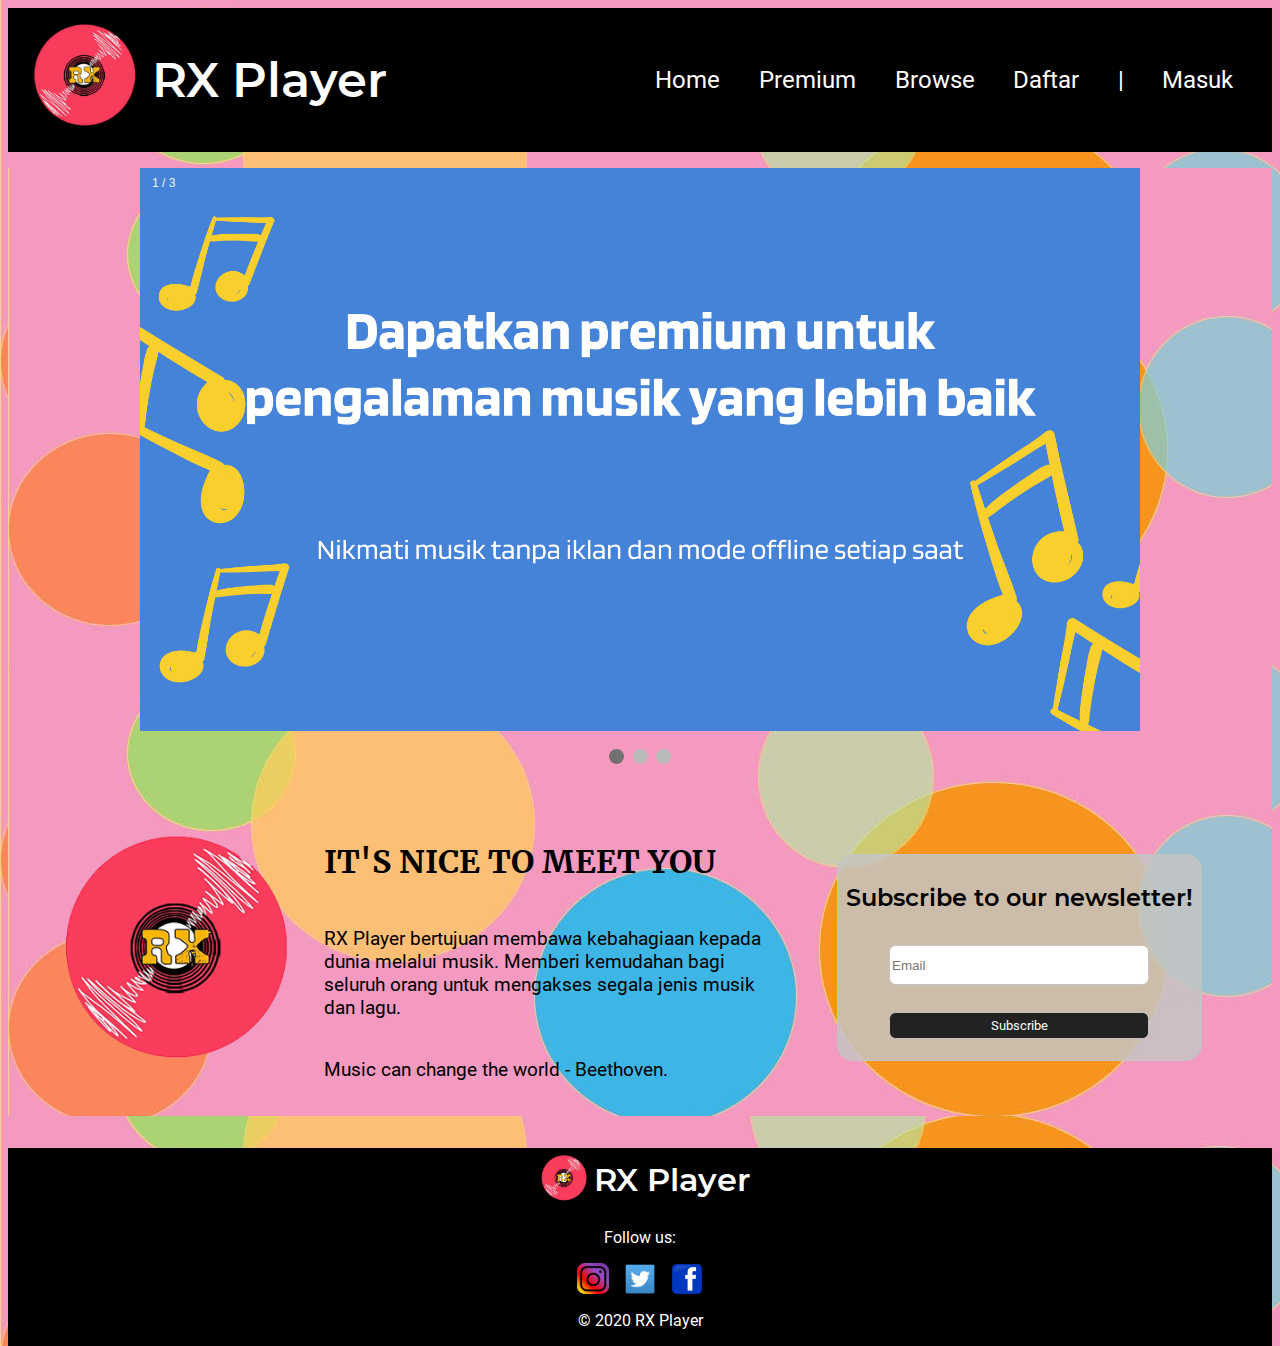
<file: index.html>
<!DOCTYPE html>
<html lang="en">
<head>
    <meta charset="UTF-8">
    <meta name="viewport" content="width=device-width, initial-scale=1.0, shrink-to-fit=no">
    <meta http-equiv="X-UA-Compatible" content="ie=edge">
    <title>RX Player</title>
    <link rel="stylesheet" href="assets/css/style.css">
    <link rel="stylesheet" href="assets/css/style-mobile.css">
    <link rel="stylesheet" href="assets/css/login.css">
    <link rel="stylesheet" href="assets/css/register.css">
</head>

<!--HEADER-->
<header>
    <div class="nav-bar">
        <div class="name">
            <div class="logo">
                    <img src="assets/images/Logo_Transparan.png" alt="RX Player">
            </div>

            <div class="rx-player">
                <p>RX Player</p>
            </div>
        </div>
        
        <div class="navigation">
            <ul>
                <li><a href="index.html">Home</a></li>
                <li><a href="premium.html">Premium</a></li>
                <li class="dropdown"><a href="index.html" class="dropdown">
                    <a href="javascript:void(0)" class="dropbtn">Browse</a>
                    <div class="dropdown-content">
                        <a href="topasia.html">TOP 10 Musik Asia</a>
                        <a href="genre.html">Musik Berdasar Genre</a>    
                    </div>
                </a></li>
                <li onclick="document.getElementById('id02').style.display='block'" style="cursor: pointer;">Daftar</li>
                <li>|</li>
                <li onclick="document.getElementById('id01').style.display='block'" style="cursor: pointer;">Masuk</li>
            </ul>
        </div>

    </div>
</header>
<!--END OF HEADER-->

<!--BODY-->
<body>
    <div class="body-container">
        <div class="slideshow-container">

            <div class="mySlides fade">
              <div class="numbertext">1 / 3</div>
              <img src="assets/images/slider1.png">
            </div>
            
            <div class="mySlides fade">
              <div class="numbertext">2 / 3</div>
              <img src="assets/images/slider2.png">
            </div>
            
            <div class="mySlides fade">
              <div class="numbertext">3 / 3</div>
              <img src="assets/images/slider3.png">
            </div>
            
        </div>

        <br>
            <div style="text-align:center">
                <span class="dot"></span> 
                <span class="dot"></span> 
                <span class="dot"></span> 
            </div>

            <div class="company-profile">
                <div class="company-logo">
                    <img src="assets/images/Logo_Transparan.png" alt="RX Player">
                </div>
                <div class="company-desc">
                    <h2>IT'S NICE TO MEET YOU</h2>
                    <p>
                        RX Player bertujuan membawa kebahagiaan kepada dunia melalui musik.
                        Memberi kemudahan bagi seluruh orang untuk mengakses segala jenis musik dan lagu.
                    </p>
                    <p>
                        Music can change the world - Beethoven. 
                    </p>
                </div>
                <div class="newsletter">
                    <form class="subscribe">
                        <h2>Subscribe to our newsletter!</h2>
                        <input type="text" name="" id="" placeholder="Email">
                        <button type="submit">Subscribe</button>
                    </form>
                </div>
            </div>  
    </div>

    <!-- MODAL LOGIN-->
    <div id="id01" class="modal">
        <form name="loginform" class="modal-content animate" action="#" method="POST" onsubmit="return(validasiLogin());">
          <div class="imgcontainer">
            <!-- close modal ketika diclick -->
            <span onclick="document.getElementById('id01').style.display='none'" class="close" title="Close Modal">&times;</span>
            <img src="assets/images/img_avatar2.png" alt="Avatar" class="avatar">
          </div>
      
      <!-- untuk inputan -->
          <div class="container">
            <label for="mail"><b>Email</b></label>
            <input class="modal-input" type="text" placeholder="Enter Email" name="email">
      
            <label for="psw"><b>Password</b></label>
            <input class="modal-input" type="password" placeholder="Enter Password" name="psw">
              
            <button type="submit" class="modal-btn">Login</button>
            <label>
              <input type="checkbox" checked="checked" name="remember"> Remember me
            </label>
          </div>
      
          <!-- tombol cancel bakal keluar dari modal kalau diclick -->
          <div class="container-bot">
            <button type="button" onclick="document.getElementById('id01').style.display='none'" class="cancelbtn modal-btn">Cancel</button>
            <span class="psw">Forgot <a href="#">password?</a></span>
          </div>
        </form>
      </div>

    <!-- MODAL REGISTER -->
    <div id="id02" class="modal">
        <form name="registerform" class="modal-content animate">
          <!-- Close modal kalau diclick -->
          <div class="imgcontainer">
            <span onclick="document.getElementById('id02').style.display='none'" class="close" title="Close Modal">&times;</span>
          </div>
          <!-- inputan register -->
          <form action="">
          <div class="container">
            <label for="fname"><b>Fullname</b></label>
            <input class="modal-input" id="nameID" type="text" placeholder="Your Fullname" name="fname">
      
            <label for="email"><b>Email</b></label>
            <input class="modal-input" id="emailID" type="text" placeholder="Your Email" name="email">
      
            <label for="numb"><b>Phone Number</b></label>
            <input class="modal-input" id="numbID" type="text" placeholder="Your Phone Number" name="numb">
      
            <label for="dob"><b>Date of Birth</b></label>
            <input class="modal-input" id="dobID" type="date" placeholder="Date of birth" name="dob">
              
          <div id="fullgender">
            <label for="gender"><b>Gender</b></label>
            <input id="radio-male" type="radio" name="gmale" value="male"> Male
            <input id="radio-female" type="radio" name="gfemale" value="female"> Female <br>
          </div>
      
            <label for="psw"><b>Password</b></label>
            <input class="modal-input"  id="passID" type="password" placeholder="Enter Password" name="psw">
            <label for="cpsw"><b>Confirm Password</b></label>
            <input class="modal-input"  id="cpassID" type="password" placeholder="Enter Password" name="cpsw">
            <label for="payment">Pembayaran:</label>
            <select name="cars" id="cars">
                <option value="creditcard">Kartu Kredit</option>
                <option value="pulsa">Pulsa</option>
                <option value="debit">Kartu Debit</option>
            </select>
            <button class="modal-btn" type="submit" name="submit" value="submit" onclick="validasiRegistrasi()">Register</button>
            <label>
              <input id="agreeID" type="checkbox" checked="checked" name="agreecheck">I agree to the <a href="#">Terms and Conditions</a> 
            </label>
            
          </div>
        </form>
        <!-- tombol cancel bakal nutup modal klau di click -->
          <div class="container-bot">
            <button type="button" onclick="document.getElementById('id02').style.display='none'" class="cancelbtn modal-btn">Cancel</button>
          </div>
        </form>
      </div>

      <script src="assets/js/validasi.js"></script>
      <script src="assets/js/script.js"></script>
      <script src="assets/js/imgslider.js"></script>

</body>
<!--END OF BODY-->

<!--FOOTER-->
<footer>
    <div class="footer">
        <div class="company-name">
            <img src="assets/images/Logo_Transparan.png" alt="RX Player">
            <p>RX Player</p>
        </div>

        <div class="socmed">
            <p>Follow us:</p>
            <div class="socmed-logos">
                <a href="https://www.instagram.com"><img src="assets/images/instagram.png" alt="instagram"></a>
                <a href="https://www.twitter.com"><img src="assets/images/twitter.png" alt="twitter"></a>
                <a href="https://www.facebook.com"><img src="assets/images/facebook.png" alt="facebook"></a>
            </div>
        </div>

        <div class="copyright">
            <p>&copy 2020 RX Player</p>
        </div>
    </div>
</footer>
<!--END OF FOOTER -->
</html>
</file>
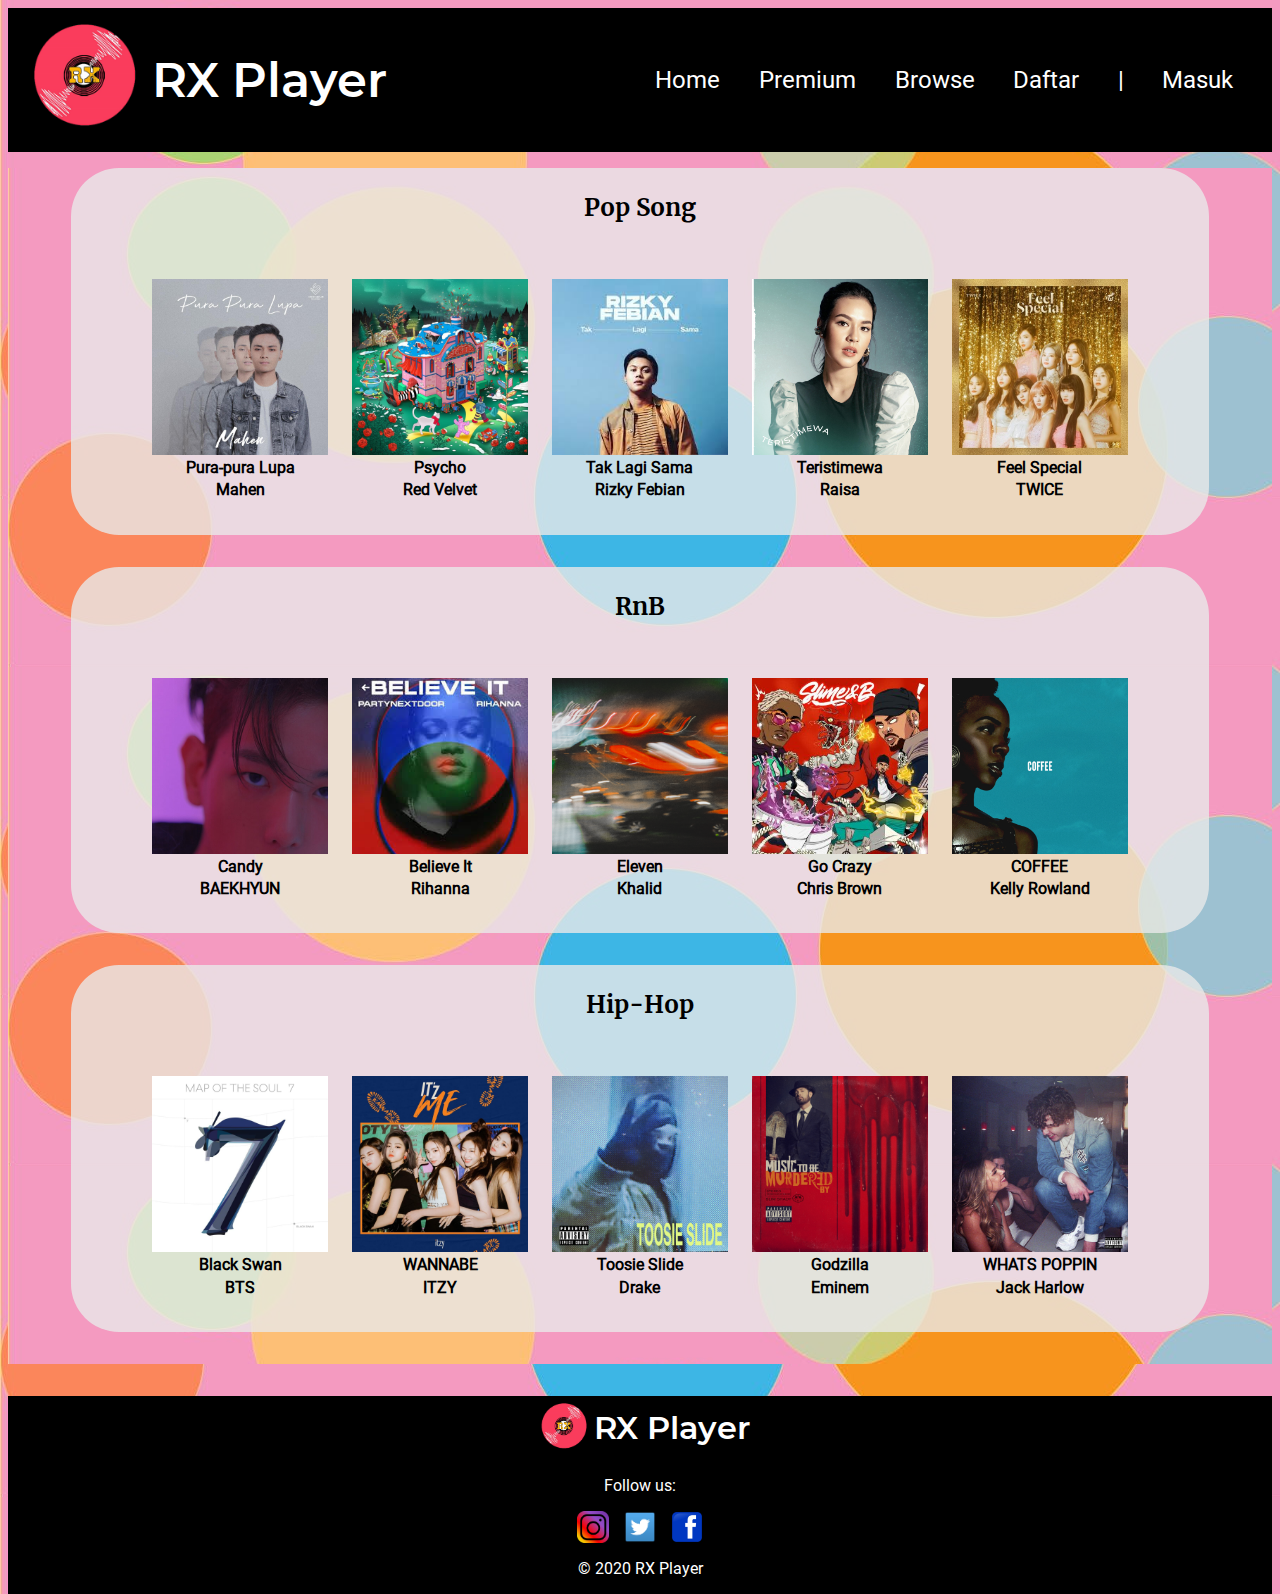
<file: genre.html>
<!DOCTYPE html>
<html lang="en">
<head>
    <meta charset="UTF-8">
    <meta name="viewport" content="width=device-width, initial-scale=1.0, shrink-to-fit=no">
    <meta http-equiv="X-UA-Compatible" content="ie=edge">
    <title>RX Player</title>
    <link rel="stylesheet" href="assets/css/style.css">
    <link rel="stylesheet" href="assets/css/style-genre.css">
    <link rel="stylesheet" href="assets/css/style-mobile.css">
    <link rel="stylesheet" href="assets/css/login.css">
    <link rel="stylesheet" href="assets/css/register.css">
</head>

<!--HEADER-->
<header>
    <div class="nav-bar">
        <div class="name">
            <div class="logo">
                <img src="assets/images/Logo_Transparan.png" alt="RX Player">
            </div>

            <div class="rx-player">
                <p>RX Player</p>
            </div>
        </div>
        
        <div class="navigation">
            <ul>
                <li><a href="index.html">Home</a></li>
                <li><a href="index.html">Premium</a></li>
                <li class="dropdown"><a href="index.html" class="dropdown">
                    <a href="javascript:void(0)" class="dropbtn">Browse</a>
                    <div class="dropdown-content">
                        <a href="index.html">TOP 10 Musik Asia</a>
                        <a href="index.html">Musik Berdasar Genre</a>    
                    </div>
                </a></li>
                <li onclick="document.getElementById('id02').style.display='block'" style="cursor: pointer;">Daftar</li>
                <li>|</li>
                <li onclick="document.getElementById('id01').style.display='block'" style="cursor: pointer;">Masuk</li>
            </ul>
        </div>
    </div>
</header>
<!--END OF HEADER-->

<!--BODY-->
<body>
    <div class="body-container">
        <div class="music-container">
            <div class="genre-card">
                <h3>Pop Song</h3>
                <div class="music-card-container">
                    <div class="music-card">
                        <img src="assets/images/genre/pop1.jpg" alt="Pura-pura Lupa">
                        <p>Pura-pura Lupa</p>
                        <p>Mahen</p>
                    </div>

                    <div class="music-card">
                        <img src="assets/images/genre/pop2.jpg" alt="Psycho">
                        <p>Psycho</p>
                        <p>Red Velvet</p>
                    </div>

                    <div class="music-card">
                        <img src="assets/images/genre/pop3.jpg" alt="Tak Lagi Sama">
                        <p>Tak Lagi Sama</p>
                        <p>Rizky Febian</p>
                    </div>

                    <div class="music-card">
                        <img src="assets/images/genre/pop4.jpg" alt="Teristimewa">
                        <p>Teristimewa</p>
                        <p>Raisa</p>
                    </div>

                    <div class="music-card">
                        <img src="assets/images/genre/pop5.jpg" alt="Feel Special">
                        <p>Feel Special</p>
                        <p>TWICE</p>
                    </div>   
                </div>
            </div>
            
            <div class="genre-card">
                <h3>RnB</h3>
                <div class="music-card-container">
                    <div class="music-card">
                        <img src="assets/images/genre/rnb1.jpg" alt="Candy">
                        <p>Candy</p>
                        <p>BAEKHYUN</p>
                    </div>
                    
                    <div class="music-card">
                        <img src="assets/images/genre/rnb2.jpg" alt="Believe It">
                        <p>Believe It</p>
                        <p>Rihanna</p>
                    </div>
                    
                    <div class="music-card">
                        <img src="assets/images/genre/rnb3.png" alt="Eleven">
                        <p>Eleven</p>
                        <p>Khalid</p>
                    </div>
                    
                    <div class="music-card">
                        <img src="assets/images/genre/rnb4.jpg" alt="Go Crazy">
                        <p>Go Crazy</p>
                        <p>Chris Brown</p>
                    </div>
                    
                    <div class="music-card">
                        <img src="assets/images/genre/rnb5.png" alt="COFFEE">
                        <p>COFFEE</p>
                        <p>Kelly Rowland</p>
                    </div>  
                </div>
            </div>

            <div class="genre-card">
                <h3>Hip-Hop</h3>
                <div class="music-card-container">
                    <div class="music-card">
                        <img src="assets/images/genre/hiphop1.jpg" alt="Black Swan">
                        <p>Black Swan</p>
                        <p>BTS</p>
                    </div>
                    
                    <div class="music-card">
                        <img src="assets/images/genre/hiphop2.jpg" alt="WANNABE">
                        <p>WANNABE</p>
                        <p>ITZY</p>
                    </div>

                    <div class="music-card">
                        <img src="assets/images/genre/hiphop3.png" alt="Toosie Slide">
                        <p>Toosie Slide</p>
                        <p>Drake</p>
                    </div>

                    <div class="music-card">
                        <img src="assets/images/genre/hiphop4.jpg" alt="Godzilla">
                        <p>Godzilla</p>
                        <p>Eminem</p>
                    </div>

                    <div class="music-card">
                        <img src="assets/images/genre/hiphop5.jpg" alt="WHATS POPPIN">
                        <p>WHATS POPPIN</p>
                        <p>Jack Harlow</p>
                    </div>
                </div>
            </div>
        </div>

    </div>

        <!-- MODAL LOGIN-->
        <div id="id01" class="modal">
            <form name="loginform" class="modal-content animate" action="#" method="POST" onsubmit="return(validasiLogin());">
              <div class="imgcontainer">
                <!-- close modal ketika diclick -->
                <span onclick="document.getElementById('id01').style.display='none'" class="close" title="Close Modal">&times;</span>
                <img src="assets/images/img_avatar2.png" alt="Avatar" class="avatar">
              </div>
          
          <!-- untuk inputan -->
              <div class="container">
                <label for="mail"><b>Email</b></label>
                <input class="modal-input" type="text" placeholder="Enter Email" name="email">
          
                <label for="psw"><b>Password</b></label>
                <input class="modal-input" type="password" placeholder="Enter Password" name="psw">
                  
                <button type="submit" class="modal-btn">Login</button>
                <label>
                  <input type="checkbox" checked="checked" name="remember"> Remember me
                </label>
              </div>
          
              <!-- tombol cancel bakal keluar dari modal kalau diclick -->
              <div class="container-bot">
                <button type="button" onclick="document.getElementById('id01').style.display='none'" class="cancelbtn modal-btn">Cancel</button>
                <span class="psw">Forgot <a href="#">password?</a></span>
              </div>
            </form>
          </div>
    
        <!-- MODAL REGISTER -->
        <div id="id02" class="modal">
            <form name="registerform" class="modal-content animate">
              <!-- Close modal kalau diclick -->
              <div class="imgcontainer">
                <span onclick="document.getElementById('id02').style.display='none'" class="close" title="Close Modal">&times;</span>
              </div>
              <!-- inputan register -->
              <form action="">
              <div class="container">
                <label for="fname"><b>Fullname</b></label>
                <input class="modal-input" id="nameID" type="text" placeholder="Your Fullname" name="fname">
          
                <label for="email"><b>Email</b></label>
                <input class="modal-input" id="emailID" type="text" placeholder="Your Email" name="email">
          
                <label for="numb"><b>Phone Number</b></label>
                <input class="modal-input" id="numbID" type="text" placeholder="Your Phone Number" name="numb">
          
                <label for="dob"><b>Date of Birth</b></label>
                <input class="modal-input" id="dobID" type="date" placeholder="Date of birth" name="dob">
                  
              <div id="fullgender">
                <label for="gender"><b>Gender</b></label>
                <input id="radio-male" type="radio" name="gmale" value="male"> Male
                <input id="radio-female" type="radio" name="gfemale" value="female"> Female <br>
              </div>
          
                <label for="psw"><b>Password</b></label>
                <input class="modal-input"  id="passID" type="password" placeholder="Enter Password" name="psw">
                <label for="cpsw"><b>Confirm Password</b></label>
                <input class="modal-input"  id="cpassID" type="password" placeholder="Enter Password" name="cpsw">
                <label for="payment">Pembayaran:</label>
                <select name="cars" id="cars">
                    <option value="creditcard">Kartu Kredit</option>
                    <option value="pulsa">Pulsa</option>
                    <option value="debit">Kartu Debit</option>
                </select>
                <button class="modal-btn" type="submit" name="submit" value="submit" onclick="validasiRegistrasi()">Register</button>
                <label>
                  <input id="agreeID" type="checkbox" checked="checked" name="agreecheck">I agree to the <a href="#">Terms and Conditions</a> 
                </label>
                
              </div>
            </form>
            <!-- tombol cancel bakal nutup modal klau di click -->
              <div class="container-bot">
                <button type="button" onclick="document.getElementById('id02').style.display='none'" class="cancelbtn modal-btn">Cancel</button>
              </div>
            </form>
          </div>
    
          <script src="assets/js/validasi.js"></script>
          <script src="assets/js/script.js"></script>
</body>
<!--END OF BODY-->

<!--FOOTER-->
<footer>
    <div class="footer">
        <div class="company-name">
            <img src="assets/images/Logo_Transparan.png" alt="RX Player">
            <p>RX Player</p>
        </div>

        <div class="socmed">
            <p>Follow us:</p>
            <div class="socmed-logos">
                <a href="https://www.instagram.com"><img src="assets/images/instagram.png" alt="instagram"></a>
                <a href="https://www.twitter.com"><img src="assets/images/twitter.png" alt="twitter"></a>
                <a href="https://www.facebook.com"><img src="assets/images/facebook.png" alt="facebook"></a>
            </div>
        </div>

        <div class="copyright">
            <p>&copy 2020 RX Player</p>
        </div>
    </div>
</footer>
<!--END OF FOOTER -->
</html>
</file>
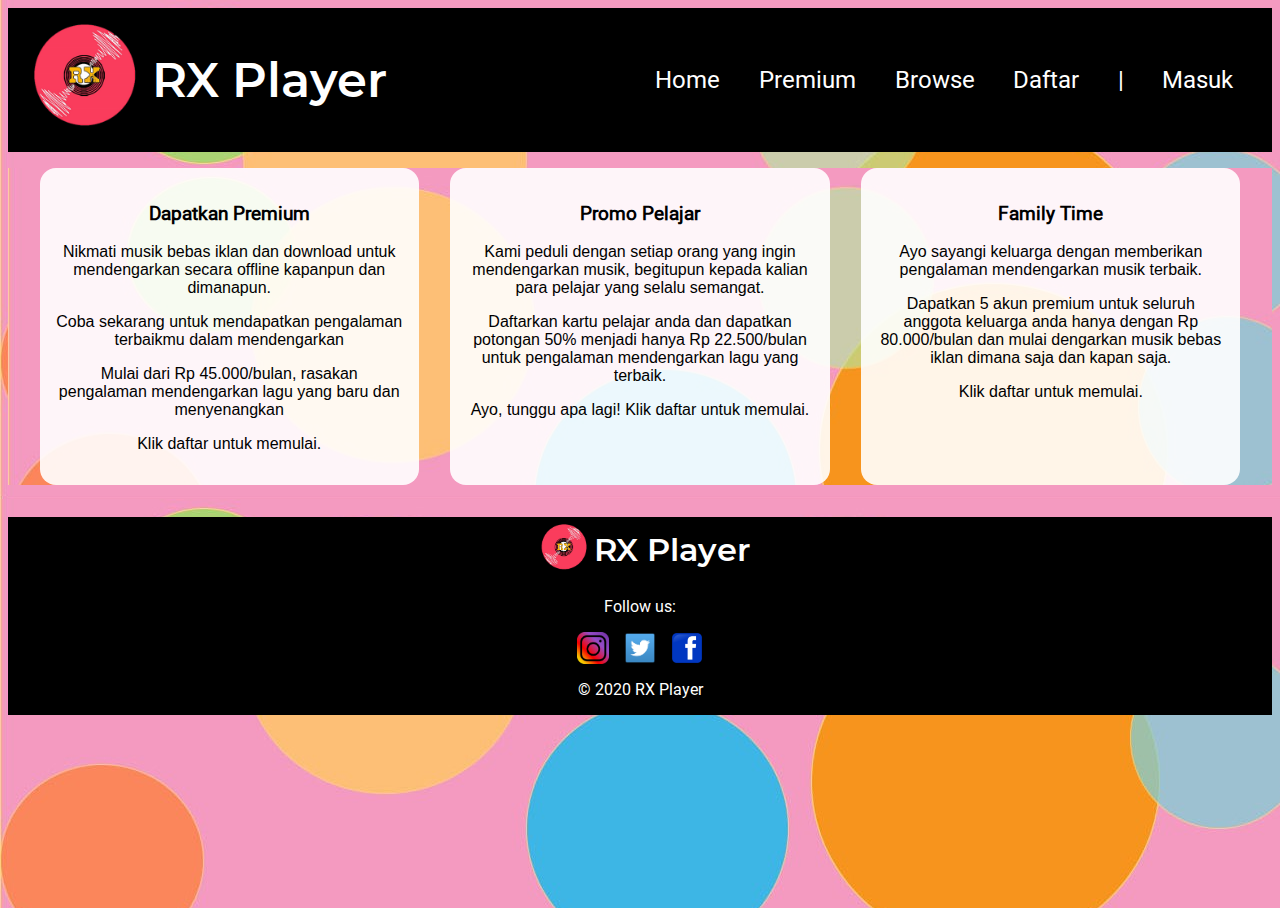
<file: premium.html>
<!DOCTYPE html>
<html lang="en">
<head>
    <meta charset="UTF-8">
    <meta name="viewport" content="width=device-width, initial-scale=1.0, shrink-to-fit=no">
    <meta http-equiv="X-UA-Compatible" content="ie=edge">
    <title>RX Player</title>
    <link rel="stylesheet" href="assets/css/style.css">
    <link rel="stylesheet" href="assets/css/style-premium.css">
    <link rel="stylesheet" href="assets/css/style-mobile.css">
    <link rel="stylesheet" href="assets/css/login.css">
    <link rel="stylesheet" href="assets/css/register.css">
</head>

<!--HEADER-->
<header>
    <div class="nav-bar">
        <div class="name">
            <div class="logo">
                <img src="assets/images/Logo_Transparan.png" alt="RX Player">
            </div>

            <div class="rx-player">
                <p>RX Player</p>
            </div>
        </div>
        
        <div class="navigation">
            <ul>
                <li><a href="index.html">Home</a></li>
                <li><a href="index.html">Premium</a></li>
                <li class="dropdown"><a href="index.html" class="dropdown">
                    <a href="javascript:void(0)" class="dropbtn">Browse</a>
                    <div class="dropdown-content">
                        <a href="index.html">TOP 10 Musik Asia</a>
                        <a href="index.html">Musik Berdasar Genre</a>    
                    </div>
                </a></li>
                <li onclick="document.getElementById('id02').style.display='block'" style="cursor: pointer;">Daftar</li>
                <li>|</li>
                <li onclick="document.getElementById('id01').style.display='block'" style="cursor: pointer;">Masuk</li>
            </ul>
        </div>
    </div>
</header>
<!--END OF HEADER-->

<!--BODY-->
<body>
    <div class="body-container card-container">
        <div class="card">
            <h3>Dapatkan Premium</h3>
            <p>Nikmati musik bebas iklan dan download untuk mendengarkan secara offline kapanpun dan dimanapun.</p>
            <p>Coba sekarang untuk mendapatkan pengalaman terbaikmu dalam mendengarkan</p>
            <p>Mulai dari Rp 45.000/bulan, rasakan pengalaman mendengarkan lagu yang baru dan menyenangkan</p>
            <p>Klik daftar untuk memulai.</p>
        </div>

        <div class="card">
            <h3>Promo Pelajar</h3>
            <p>Kami peduli dengan setiap orang yang ingin mendengarkan musik, begitupun kepada kalian para pelajar yang selalu semangat.</p>
            <p>Daftarkan kartu pelajar anda dan dapatkan potongan 50% menjadi hanya Rp 22.500/bulan untuk pengalaman mendengarkan lagu yang terbaik.</p>
            <p>Ayo, tunggu apa lagi! Klik daftar untuk memulai.</p>
        </div>

        <div class="card">
            <h3>Family Time</h3>
            <p>Ayo sayangi keluarga dengan memberikan pengalaman mendengarkan musik terbaik.</p>
            <p>Dapatkan 5 akun premium untuk seluruh anggota keluarga anda hanya dengan Rp 80.000/bulan dan mulai dengarkan musik bebas iklan dimana saja dan kapan saja.</p>
            <p>Klik daftar untuk memulai.</p>

        </div>
    </div>

        <!-- MODAL LOGIN-->
        <div id="id01" class="modal">
            <form name="loginform" class="modal-content animate" action="#" method="POST" onsubmit="return(validasiLogin());">
              <div class="imgcontainer">
                <!-- close modal ketika diclick -->
                <span onclick="document.getElementById('id01').style.display='none'" class="close" title="Close Modal">&times;</span>
                <img src="assets/images/img_avatar2.png" alt="Avatar" class="avatar">
              </div>
          
          <!-- untuk inputan -->
              <div class="container">
                <label for="mail"><b>Email</b></label>
                <input class="modal-input" type="text" placeholder="Enter Email" name="email">
          
                <label for="psw"><b>Password</b></label>
                <input class="modal-input" type="password" placeholder="Enter Password" name="psw">
                  
                <button type="submit" class="modal-btn">Login</button>
                <label>
                  <input type="checkbox" checked="checked" name="remember"> Remember me
                </label>
              </div>
          
              <!-- tombol cancel bakal keluar dari modal kalau diclick -->
              <div class="container-bot">
                <button type="button" onclick="document.getElementById('id01').style.display='none'" class="cancelbtn modal-btn">Cancel</button>
                <span class="psw">Forgot <a href="#">password?</a></span>
              </div>
            </form>
          </div>
    
        <!-- MODAL REGISTER -->
        <div id="id02" class="modal">
            <form name="registerform" class="modal-content animate">
              <!-- Close modal kalau diclick -->
              <div class="imgcontainer">
                <span onclick="document.getElementById('id02').style.display='none'" class="close" title="Close Modal">&times;</span>
              </div>
              <!-- inputan register -->
              <form action="">
              <div class="container">
                <label for="fname"><b>Fullname</b></label>
                <input class="modal-input" id="nameID" type="text" placeholder="Your Fullname" name="fname">
          
                <label for="email"><b>Email</b></label>
                <input class="modal-input" id="emailID" type="text" placeholder="Your Email" name="email">
          
                <label for="numb"><b>Phone Number</b></label>
                <input class="modal-input" id="numbID" type="text" placeholder="Your Phone Number" name="numb">
          
                <label for="dob"><b>Date of Birth</b></label>
                <input class="modal-input" id="dobID" type="date" placeholder="Date of birth" name="dob">
                  
              <div id="fullgender">
                <label for="gender"><b>Gender</b></label>
                <input id="radio-male" type="radio" name="gmale" value="male"> Male
                <input id="radio-female" type="radio" name="gfemale" value="female"> Female <br>
              </div>
          
                <label for="psw"><b>Password</b></label>
                <input class="modal-input"  id="passID" type="password" placeholder="Enter Password" name="psw">
                <label for="cpsw"><b>Confirm Password</b></label>
                <input class="modal-input"  id="cpassID" type="password" placeholder="Enter Password" name="cpsw">
                <label for="payment">Pembayaran:</label>
                <select name="cars" id="cars">
                    <option value="creditcard">Kartu Kredit</option>
                    <option value="pulsa">Pulsa</option>
                    <option value="debit">Kartu Debit</option>
                </select>
                <button class="modal-btn" type="submit" name="submit" value="submit" onclick="validasiRegistrasi()">Register</button>
                <label>
                  <input id="agreeID" type="checkbox" checked="checked" name="agreecheck">I agree to the <a href="#">Terms and Conditions</a> 
                </label>
                
              </div>
            </form>
            <!-- tombol cancel bakal nutup modal klau di click -->
              <div class="container-bot">
                <button type="button" onclick="document.getElementById('id02').style.display='none'" class="cancelbtn modal-btn">Cancel</button>
              </div>
            </form>
          </div>
    
          <script src="assets/js/validasi.js"></script>
          <script src="assets/js/script.js"></script>
</body>
<!--END OF BODY-->

<!--FOOTER-->
<footer>
    <div class="footer">
        <div class="company-name">
            <img src="assets/images/Logo_Transparan.png" alt="RX Player">
            <p>RX Player</p>
        </div>

        <div class="socmed">
            <p>Follow us:</p>
            <div class="socmed-logos">
                <a href="https://www.instagram.com"><img src="assets/images/instagram.png" alt="instagram"></a>
                <a href="https://www.twitter.com"><img src="assets/images/twitter.png" alt="twitter"></a>
                <a href="https://www.facebook.com"><img src="assets/images/facebook.png" alt="facebook"></a>
            </div>
        </div>

        <div class="copyright">
            <p>&copy 2020 RX Player</p>
        </div>
    </div>
</footer>
<!--END OF FOOTER -->
</html>
</file>
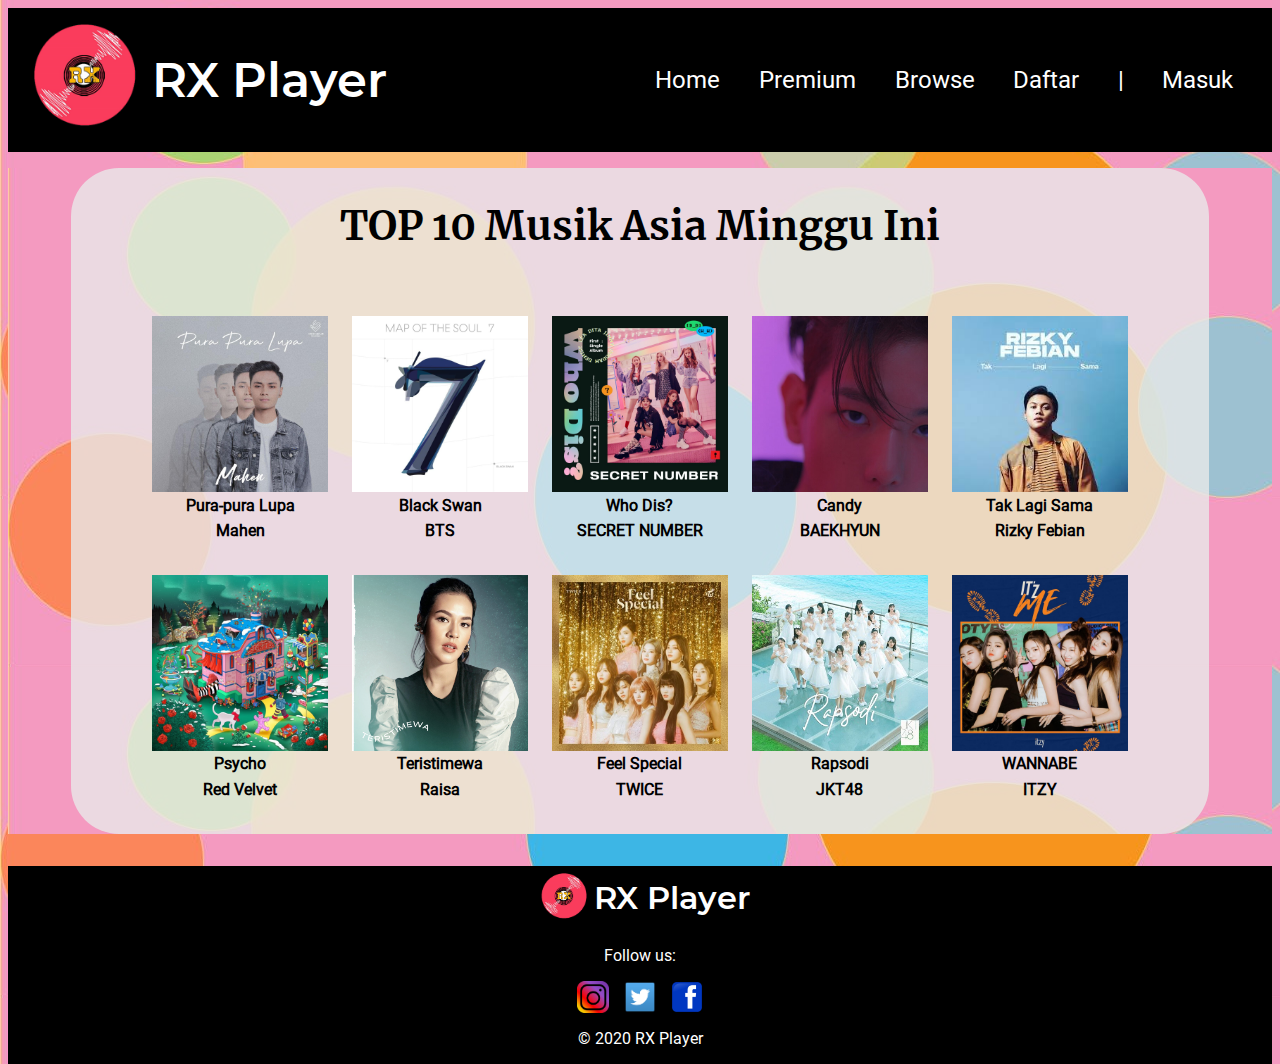
<file: topasia.html>
<!DOCTYPE html>
<html lang="en">
<head>
    <meta charset="UTF-8">
    <meta name="viewport" content="width=device-width, initial-scale=1.0, shrink-to-fit=no">
    <meta http-equiv="X-UA-Compatible" content="ie=edge">
    <title>RX Player</title>
    <link rel="stylesheet" href="assets/css/style.css">
    <link rel="stylesheet" href="assets/css/style-topasia.css">
    <link rel="stylesheet" href="assets/css/style-mobile.css">
    <link rel="stylesheet" href="assets/css/login.css">
    <link rel="stylesheet" href="assets/css/register.css">
</head>

<!--HEADER-->
<header>
    <div class="nav-bar">
        <div class="name">
            <div class="logo">
                <img src="assets/images/Logo_Transparan.png" alt="RX Player">
            </div>

            <div class="rx-player">
                <p>RX Player</p>
            </div>
        </div>
        
        <div class="navigation">
            <ul>
                <li><a href="index.html">Home</a></li>
                <li><a href="index.html">Premium</a></li>
                <li class="dropdown"><a href="index.html" class="dropdown">
                    <a href="javascript:void(0)" class="dropbtn">Browse</a>
                    <div class="dropdown-content">
                        <a href="index.html">TOP 10 Musik Asia</a>
                        <a href="index.html">Musik Berdasar Genre</a>    
                    </div>
                </a></li>
                <li onclick="document.getElementById('id02').style.display='block'" style="cursor: pointer;">Daftar</li>
                <li>|</li>
                <li onclick="document.getElementById('id01').style.display='block'" style="cursor: pointer;">Masuk</li>
            </ul>
        </div>
    </div>
</header>
<!--END OF HEADER-->

<!--BODY-->
<body>
    <div class="body-container">
        <div class="top-music">
            <h2>TOP 10 Musik Asia Minggu Ini</h2>
            <div class="music-card-container">
                <div class="music-card">
                    <img src="assets/images/topmusic/song1.jpg" alt="Pura-pura Lupa">
                    <p>Pura-pura Lupa</p>
                    <p>Mahen</p>
                </div>

                <div class="music-card">
                    <img src="assets/images/topmusic/song2.jpg" alt="Black Swan">
                    <p>Black Swan</p>
                    <p>BTS</p>
                </div>

                <div class="music-card">
                    <img src="assets/images/topmusic/song3.jpg" alt="Who Dis?">
                    <p>Who Dis?</p>
                    <p>SECRET NUMBER</p>
                </div>
                
                <div class="music-card">
                    <img src="assets/images/topmusic/song4.jpg" alt="Candy">
                    <p>Candy</p>
                    <p>BAEKHYUN</p>
                </div>

                <div class="music-card">
                    <img src="assets/images/topmusic/song5.jpg" alt="Tak Lagi Sama">
                    <p>Tak Lagi Sama</p>
                    <p>Rizky Febian</p>
                </div>

                <div class="music-card">
                    <img src="assets/images/topmusic/song6.jpg" alt="Psycho">
                    <p>Psycho</p>
                    <p>Red Velvet</p>
                </div>

                <div class="music-card">
                    <img src="assets/images/topmusic/song7.jpg" alt="Teristimewa">
                    <p>Teristimewa</p>
                    <p>Raisa</p>
                </div>

                <div class="music-card">
                    <img src="assets/images/topmusic/song8.jpg" alt="Feel Special">
                    <p>Feel Special</p>
                    <p>TWICE</p>
                </div>

                <div class="music-card">
                    <img src="assets/images/topmusic/song9.jpg" alt="Rapsodi">
                    <p>Rapsodi</p>
                    <p>JKT48</p>
                </div>

                <div class="music-card">
                    <img src="assets/images/topmusic/song10.jpg" alt="WANNABE">
                    <p>WANNABE</p>
                    <p>ITZY</p>
                </div>

            </div>
        </div>

    </div>

        <!-- MODAL LOGIN-->
        <div id="id01" class="modal">
            <form name="loginform" class="modal-content animate" action="#" method="POST" onsubmit="return(validasiLogin());">
              <div class="imgcontainer">
                <!-- close modal ketika diclick -->
                <span onclick="document.getElementById('id01').style.display='none'" class="close" title="Close Modal">&times;</span>
                <img src="assets/images/img_avatar2.png" alt="Avatar" class="avatar">
              </div>
          
          <!-- untuk inputan -->
              <div class="container">
                <label for="mail"><b>Email</b></label>
                <input class="modal-input" type="text" placeholder="Enter Email" name="email">
          
                <label for="psw"><b>Password</b></label>
                <input class="modal-input" type="password" placeholder="Enter Password" name="psw">
                  
                <button type="submit" class="modal-btn">Login</button>
                <label>
                  <input type="checkbox" checked="checked" name="remember"> Remember me
                </label>
              </div>
          
              <!-- tombol cancel bakal keluar dari modal kalau diclick -->
              <div class="container-bot">
                <button type="button" onclick="document.getElementById('id01').style.display='none'" class="cancelbtn modal-btn">Cancel</button>
                <span class="psw">Forgot <a href="#">password?</a></span>
              </div>
            </form>
          </div>
    
        <!-- MODAL REGISTER -->
        <div id="id02" class="modal">
            <form name="registerform" class="modal-content animate">
              <!-- Close modal kalau diclick -->
              <div class="imgcontainer">
                <span onclick="document.getElementById('id02').style.display='none'" class="close" title="Close Modal">&times;</span>
              </div>
              <!-- inputan register -->
              <form action="">
              <div class="container">
                <label for="fname"><b>Fullname</b></label>
                <input class="modal-input" id="nameID" type="text" placeholder="Your Fullname" name="fname">
          
                <label for="email"><b>Email</b></label>
                <input class="modal-input" id="emailID" type="text" placeholder="Your Email" name="email">
          
                <label for="numb"><b>Phone Number</b></label>
                <input class="modal-input" id="numbID" type="text" placeholder="Your Phone Number" name="numb">
          
                <label for="dob"><b>Date of Birth</b></label>
                <input class="modal-input" id="dobID" type="date" placeholder="Date of birth" name="dob">
                  
              <div id="fullgender">
                <label for="gender"><b>Gender</b></label>
                <input id="radio-male" type="radio" name="gmale" value="male"> Male
                <input id="radio-female" type="radio" name="gfemale" value="female"> Female <br>
              </div>
          
                <label for="psw"><b>Password</b></label>
                <input class="modal-input"  id="passID" type="password" placeholder="Enter Password" name="psw">
                <label for="cpsw"><b>Confirm Password</b></label>
                <input class="modal-input"  id="cpassID" type="password" placeholder="Enter Password" name="cpsw">
                <label for="payment">Pembayaran:</label>
                <select name="cars" id="cars">
                    <option value="creditcard">Kartu Kredit</option>
                    <option value="pulsa">Pulsa</option>
                    <option value="debit">Kartu Debit</option>
                </select>
                <button class="modal-btn" type="submit" name="submit" value="submit" onclick="validasiRegistrasi()">Register</button>
                <label>
                  <input id="agreeID" type="checkbox" checked="checked" name="agreecheck">I agree to the <a href="#">Terms and Conditions</a> 
                </label>
                
              </div>
            </form>
            <!-- tombol cancel bakal nutup modal klau di click -->
              <div class="container-bot">
                <button type="button" onclick="document.getElementById('id02').style.display='none'" class="cancelbtn modal-btn">Cancel</button>
              </div>
            </form>
          </div>
    
          <script src="assets/js/validasi.js"></script>
          <script src="assets/js/script.js"></script>
</body>
<!--END OF BODY-->

<!--FOOTER-->
<footer>
    <div class="footer">
        <div class="company-name">
            <img src="assets/images/Logo_Transparan.png" alt="RX Player">
            <p>RX Player</p>
        </div>

        <div class="socmed">
            <p>Follow us:</p>
            <div class="socmed-logos">
                <a href="https://www.instagram.com"><img src="assets/images/instagram.png" alt="instagram"></a>
                <a href="https://www.twitter.com"><img src="assets/images/twitter.png" alt="twitter"></a>
                <a href="https://www.facebook.com"><img src="assets/images/facebook.png" alt="facebook"></a>
            </div>
        </div>

        <div class="copyright">
            <p>&copy 2020 RX Player</p>
        </div>
    </div>
</footer>
<!--END OF FOOTER -->
</html>
</file>
<file: assets/css/style.css>
@font-face{
    font-family: 'Montserrat SemiBold';
    src: url('../font/Montserrat-SemiBold.ttf');
}

@font-face{
    font-family: 'Roboto';
    src: url('../font/Roboto-Regular.ttf');
}

@font-face{
    font-family: 'Merriweather Bold';
    src: url('../font/Merriweather-Bold.ttf');
}

body,html{
    height: 100%;
}

body{
  background-image: url('../images/background.jpg');
}

/*HEADER*/
.nav-bar{
    height: 100%;
    background-color: black;
    display: flex;
    flex-direction: row;
    margin-bottom: 1em;
}

.name{
    display: flex;
    flex-direction: row;
    justify-content: left;
    width: 45%;
}

.logo{
    margin: 0;
    padding: 0;
    justify-content: center;
}

.logo>img{
    width: 9em;
    align-self: center;
}

.rx-player{
    display: flex;
    justify-content: center;
    height: 100%;
}

.rx-player>p{
    color: white;
    font-family: 'Montserrat SemiBold';
    font-size: 3em;
    align-self: center;
    margin: 0;
}

.navigation{
    width: 55%;
    display: flex;
    justify-content: center;
    align-items: center;
}

.navigation > ul{
    width: 100%;
    display: flex;
    flex-direction: row;
    justify-content: space-evenly;
    align-items: center;
    
}

.navigation > ul > li{
    color: white;
    list-style: none;
    font-family: 'Roboto';
    font-size: 1.5em;
}

.navigation > ul > li> a{
    text-decoration: none;
    color: white;
}
/*END OF HEADER*/

/*BODY*/
.body-container{
    display: flex;
    flex-direction: column;
    justify-content: center;
    width: 100%;
    background-image: url('../images/background.jpg');
}

.slideshow-container{
  display: flex;
  align-content: center;
}

.mySlides{
  display: flex;
  justify-content: center;
  align-items: center;
}

.mySlides>img{
  width: 100%;
  align-self: center;
}

.company-profile{
  margin-top: 2em;
  display: flex;
  flex-direction: row;
  justify-content: center;
  width: 100%;
}

.company-logo{
  display: flex;
  justify-content: center;
  width: 25%;
}

.company-logo > img{
  width: 100%;
}

.company-desc{
  display: flex;
  flex-direction: column;
  justify-content: center;
  text-align: left;
  width: 35%;
}

.company-desc > h2{
  font-family: 'Merriweather Bold';
  font-size: 2em;
}

.company-desc > p{
  align-self: flex-start;
  width: 100%;
  font-size: 1.2em;
  font-family: 'Roboto';
}

.newsletter{
  width: 40%;
  display: flex;
  flex-direction: column;
  justify-content: center;
  align-items: center ;
}

.subscribe{
  display: flex;
  flex-direction: column;
  align-items: center;
  text-align: center;
  background-color: rgba(196, 196, 196,0.85);
  padding: 0.5em;
  border: 1px solid #c4c4c4;
  border-radius: 1em;
}

.subscribe>h2{
  font-family: 'Montserrat Semibold';
}

.subscribe>input{
  width: 75%;
  border: 1px solid #c4c4c4;
  border-radius: 0.5em;
  height:3em;
  margin: 1em;
}

.subscribe>button{
  width: 75%;
  height: 2em;
  margin: 1em;
  background-color: #222;
  border: 1px solid #c4c4c4;
  border-radius: 0.5em;
  color: white ;
  font-family: 'Roboto';
}

/*END OF BODY*/

/*FOOTER*/
.footer{
    background-color: black;
    display: flex;
    flex-direction: column;
    justify-content: center;
    align-items: center;
    margin-top: 2em;
}

.company-name{
  display: flex;
  width: 100%;
  flex-direction: row;
  justify-content: center;
}

.company-name>img{
  width: 4em;
  height: 4em;
}

.company-name>p{
  margin: 0;
  align-self: center;
  color: white;
  font-family: 'Montserrat Semibold';
  font-size: 2em;
}

.socmed{
  width: 10%;
  text-align: center;
}

.socmed>p{
  color: white;
  font-family: 'Roboto';
}

.socmed-logos{
  display: flex;
  flex-direction: row;
  justify-content: space-between;
}

.socmed-logos>a>img{
  width: 2em;
}

.copyright{
  color: white;
  font-family: 'Roboto';
}
/*END OF FOOTER*/

/*BROWSE DROPDOWN*/
.dropdown {
    position: relative;
    display: inline-block;
  }
  
  .dropdown-content {
    display: none;
    position: absolute;
    background-color: white;
    min-width: 160px;
    box-shadow: 0px 8px 16px 0px rgba(0,0,0,0.2);
    z-index: 1;
  }
  
  .dropdown-content a {
    color: black;
    padding: 12px 16px;
    text-decoration: none;
    display: block;
    font-family: 'Roboto';
    font-size: 0.7em;
  }
  
  .dropdown-content a:hover {background-color: #f1f1f1}
  
  .dropdown:hover .dropdown-content {
    display: block;
  }
  /*BROWSE DROPDOWN*/

/*IMAGE SLIDER*/
* {box-sizing: border-box;}
body {font-family: Verdana, sans-serif;}
.mySlides {display: none;}
img {vertical-align: middle;}

/* Slideshow container */
.slideshow-container {
  max-width: 1000px;
  position: relative;
  margin: auto;
}

/* Caption text */
.text {
  color: #f2f2f2;
  font-size: 15px;
  padding: 8px 12px;
  position: absolute;
  bottom: 8px;
  width: 100%;
  text-align: center;
}

/* Number text (1/3 etc) */
.numbertext {
  color: #f2f2f2;
  font-size: 12px;
  padding: 8px 12px;
  position: absolute;
  top: 0;
}

/* The dots/bullets/indicators */
.dot {
  height: 15px;
  width: 15px;
  margin: 0 2px;
  background-color: #bbb;
  border-radius: 50%;
  display: inline-block;
  transition: background-color 0.6s ease;
}

.active {
  background-color: #717171;
}

/* Fading animation */
.fade {
  -webkit-animation-name: fade;
  -webkit-animation-duration: 1.5s;
  animation-name: fade;
  animation-duration: 1.5s;
}

@-webkit-keyframes fade {
  from {opacity: .4} 
  to {opacity: 1}
}

@keyframes fade {
  from {opacity: .4} 
  to {opacity: 1}
}
/*IMAGE SLIDER*/
</file>
<file: assets/css/style-mobile.css>
@media screen and (max-width: 800px) {
    .nav-bar, .name{
        flex-direction: column;
    }

    .name{
        justify-content: center;
        align-content: center;
    }

    .logo{
        display: flex;
        align-items: center;
    }

    .logo>img{
        width: 5em;
    }

    .rx-player>p{
        font-size: 2em;
    }

    .mySlides>img, .navigation, .name{
        width: 100%;
    }

    .company-profile{
        flex-direction: column;
        justify-content: center;
    }

    .company-logo, .company-desc, .newsletter{
        width: 100%;
    }

    .company-logo>img{
        width: 15em;
    }

    .company-desc{
        text-align: center;
        width: 80%;
        align-self: center;
        margin-bottom: 2em;
    }

    .subscribe, .company-desc{
        background-color: rgba(196, 196, 196,0.7);
        padding: 0.5em;
        border: 1px solid #c4c4c4;
        border-radius: 1em;
    }

    .socmed{
        width: 20%;
        align-items: center;
    }

    .socmed-logos{
        align-self: center;
        width: 100%;
    }

    /*PREMIUM*/
    .card-container{
        flex-direction: column;
        align-items: center;
        
    }

    .card{
        width: 90%;
        margin: 1em;
    }

    /*TOP ASIA*/
    
}
</file>
<file: assets/css/login.css>
body {
    font-family: Arial, Helvetica, sans-serif;
  }
  /* Full-width input fields */
 .modal-input {
    width: 100%;
    padding: 12px 20px;
    margin: 8px 0;
    display: inline-block;
    border: 1px solid #ccc;
    box-sizing: border-box;
  }
  
  /* Set a style for all buttons */
  .modal-btn {
    background-color: #4CAF50;
    color: white;
    padding: 14px 20px;
    margin: 8px 0;
    border: none;
    cursor: pointer;
    width: 100%;
  }
  
  .modal-btn:hover {
    opacity: 0.8;
  }
  
  /* Extra styles for the cancel button */
  .cancelbtn {
    width: auto;
    padding: 10px 18px;
    background-color: #f44336;
  }
  
  /* Center the image and position the close button */
  .imgcontainer {
    text-align: center;
    margin: 24px 0 12px 0;
    position: relative;
  }
  
  img.avatar {
    width: 30%;
    border-radius: 50%;
  }
  
  .container {
    padding: 16px;
  }
  .container-bot{
    background-color:#f1f1f1;
    padding: 16px;
  }
  
  span.psw {
    float: right;
    padding-top: 16px;
  }
  
  /* The Modal (background) */
  .modal {
    display: none; /* Hidden by default */
    position: fixed; /* Stay in place */
    z-index: 1; /* Sit on top */
    left: 0;
    top: 0;
    width: 100%; /* Full width */
    height: 100%; /* Full height */
    overflow: auto; /* Enable scroll if needed */
    background-color: rgb(0,0,0); /* Fallback color */
    background-color: rgba(0,0,0,0.4); /* Black w/ opacity */
    padding-top: 60px;
  }
  
  /* Modal Content/Box */
  .modal-content {
    background-color: #fefefe;
    margin: 5% auto 15% auto; /* 5% from the top, 15% from the bottom and centered */
    border: 1px solid #888;
    width: 80%; /* Could be more or less, depending on screen size */
  }
  
  /* The Close Button (x) */
  .close {
    position: absolute;
    right: 25px;
    top: 0;
    color: #000;
    font-size: 35px;
    font-weight: bold;
  }
  
  .close:hover,
  .close:focus {
    color: red;
    cursor: pointer;
  }
  
  /* Add Zoom Animation */
  .animate {
    -webkit-animation: animatezoom 0.6s;
    animation: animatezoom 0.6s
  }
  
  @-webkit-keyframes animatezoom {
    from {-webkit-transform: scale(0)} 
    to {-webkit-transform: scale(1)}
  }
    
  @keyframes animatezoom {
    from {transform: scale(0)} 
    to {transform: scale(1)}
  }
  
  /* Change styles for span and cancel button on extra small screens */
  @media screen and (max-width: 300px) {
    span.psw {
       display: block;
       float: none;
    }
    .cancelbtn {
       width: 100%;
    }
  }
  @media screen and (min-width: 768px) {
    span.psw {
       display: block;
       float: none;
    }
    .cancelbtn {
       width: 100%;
    }
    .modal-content {
    background-color: #fefefe;
    margin: 5% auto 15% auto; /* 5% from the top, 15% from the bottom and centered */
    border: 1px solid #888;
    width: 40%; /* Could be more or less, depending on screen size */
    }
  
  }
</file>
<file: assets/css/register.css>
body {
    font-family: Arial, Helvetica, sans-serif;
  }
  #fullgender{
      padding: 12px 0px;
    margin: 8px 0;
  }
  
  .imgcontainer {
    text-align: center;
    margin: 24px 0 12px 0;
    position: relative;
  }
  
  .container {
    padding: 16px;
  }
  .container-bot{
    background-color:#f1f1f1;
    padding: 16px;
  }
  
  span.rgs {
    float: right;
    padding-top: 16px;
  }
  
  /* The Modal (background) */
  .modal {
    display: none; 
    position: fixed; /* Stay in place */
    z-index: 1; /* Sit on top */
    left: 0;
    top: 0;
    width: 100%;
    height: 100%; 
    overflow: auto; 
    background-color: rgb(0,0,0); /* Fallback color */
    background-color: rgba(0,0,0,0.4); /* Black w/ opacity */
    padding-top: 60px;
  }
  
  /* Modal Content/Box */
  .modal-content {
    background-color: #fefefe;
    margin: 5% auto 15% auto; /* 5% dari top, 15% dari bottom and centered */
    border: 1px solid #888;
    width: 80%; 
  }
  
  /* The Close Button (x) */
  .close {
    position: absolute;
    right: 25px;
    top: 0;
    color: #000;
    font-size: 35px;
    font-weight: bold;
  }
  
  .close:hover,
  .close:focus {
    color: red;
    cursor: pointer;
  }
  
  /* Zoom Animation */
  .animate {
    -webkit-animation: animatezoom 0.6s;
    animation: animatezoom 0.6s
  }
  
  @-webkit-keyframes animatezoom {
    from {-webkit-transform: scale(0)} 
    to {-webkit-transform: scale(1)}
  }
    
  @keyframes animatezoom {
    from {transform: scale(0)} 
    to {transform: scale(1)}
  }
  
  /* dekorasi button ketika layar mengecil */
  @media screen and (max-width: 300px) {
    span.psw {
       display: block;
       float: none;
    }
    span.rgs {
       display: block;
       float: none;
    }
    .cancelbtn {
       width: 100%;
    }
  }
  @media screen and (min-width: 768px) {
    .cancelbtn {
       width: 100%;
    }
    .modal-content {
    background-color: #fefefe;
    margin: 5% auto 15% auto;
    border: 1px solid #888;
    width: 40%; 
    }
  
  }
</file>
<file: assets/css/style-genre.css>
.music-container{
    display: flex;
    flex-direction: column;
    align-content: center;
}

.genre-card{
    align-self: center;
    background-color: rgba(232, 232, 232, 0.8);
    width: 90%;
    border-radius: 3em;
    display: flex;
    flex-direction: column;
    justify-content: center;
    align-items: center;
    text-align: center;
    margin-bottom: 2em;
    padding-bottom: 2em;
}

.genre-card>h3{
    font-family: 'Merriweather Bold';
    font-size: 1.5em;
}

.music-card-container{
    width: 90%;
    display: flex;
    flex-direction: row;
    justify-content: space-evenly;
    flex-wrap: wrap;
}

.music-card>img{
    margin-top: 2em;
    width: 11em;
}

.music-card>p{
    margin: 0.2em;
    font-family: 'Roboto';
    font-weight: bold;
}
</file>
<file: assets/css/style-premium.css>
.card-container{
    display: flex;
    flex-direction: row;
    justify-content: space-evenly;
    margin-bottom: 2em;
}

.card{
    width: 30%;
    border-radius: 1em;
    background-color: rgba(255, 255, 255,0.9);
    text-align: center;
    padding: 1em;
}



.card>h3{
    font-family: 'Roboto';
}
</file>
<file: assets/css/style-topasia.css>
.top-music{
    align-self: center;
    background-color: rgba(232, 232, 232, 0.8);
    width: 90%;
    border-radius: 3em;
    display: flex;
    flex-direction: column;
    justify-content: center;
    align-items: center;
    text-align: center;
    padding-bottom: 2em;
}

.top-music>h2{
    font-family: 'Merriweather Bold';
    font-size: 2.5em;
}

.music-card-container{
    width: 90%;
    display: flex;
    flex-direction: row;
    justify-content: space-evenly;
    flex-wrap: wrap;
}

.music-card{
    display: flex;
    flex-direction: column;
    justify-content: center;
    text-align: center;
}

.music-card>img{
    margin-top: 2em;
    width: 11em;
}

.music-card>p{
    margin: 0.2em;
    font-family: 'Roboto';
    font-weight: bold;
}
</file>
